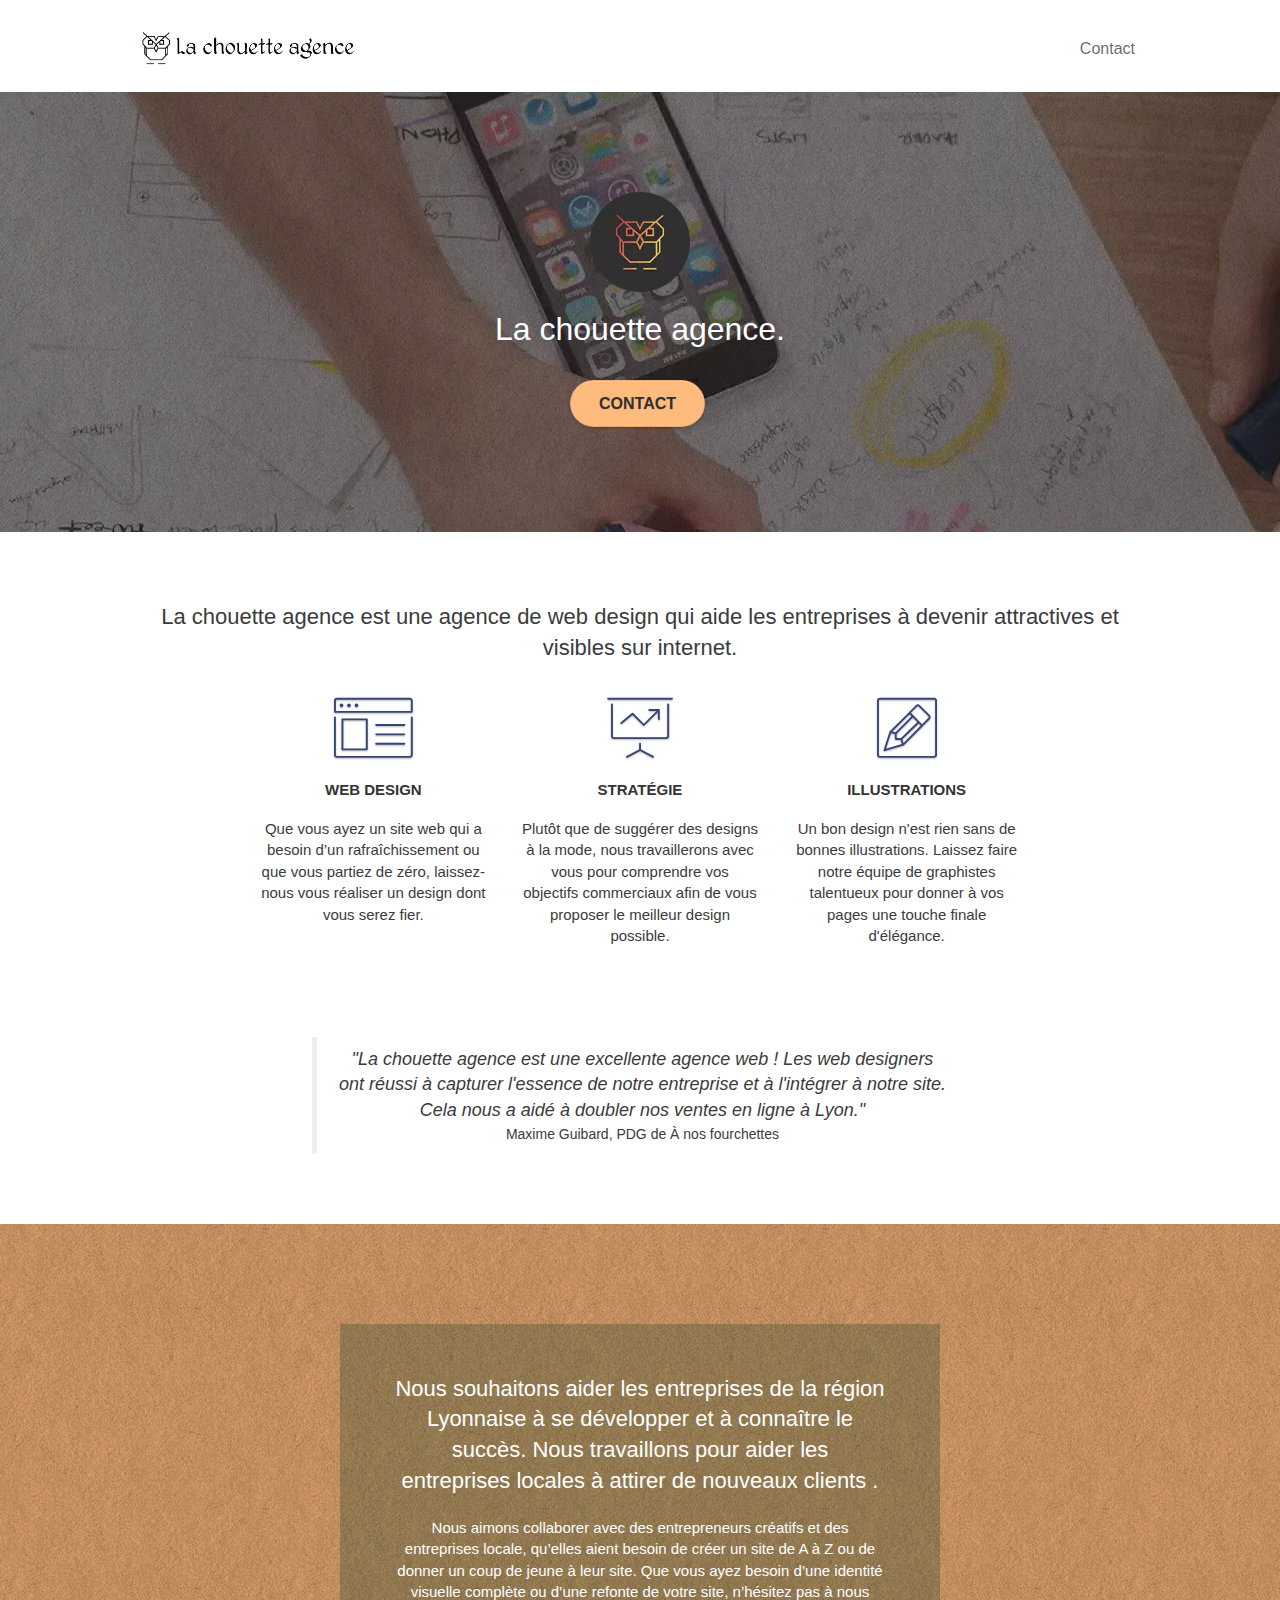
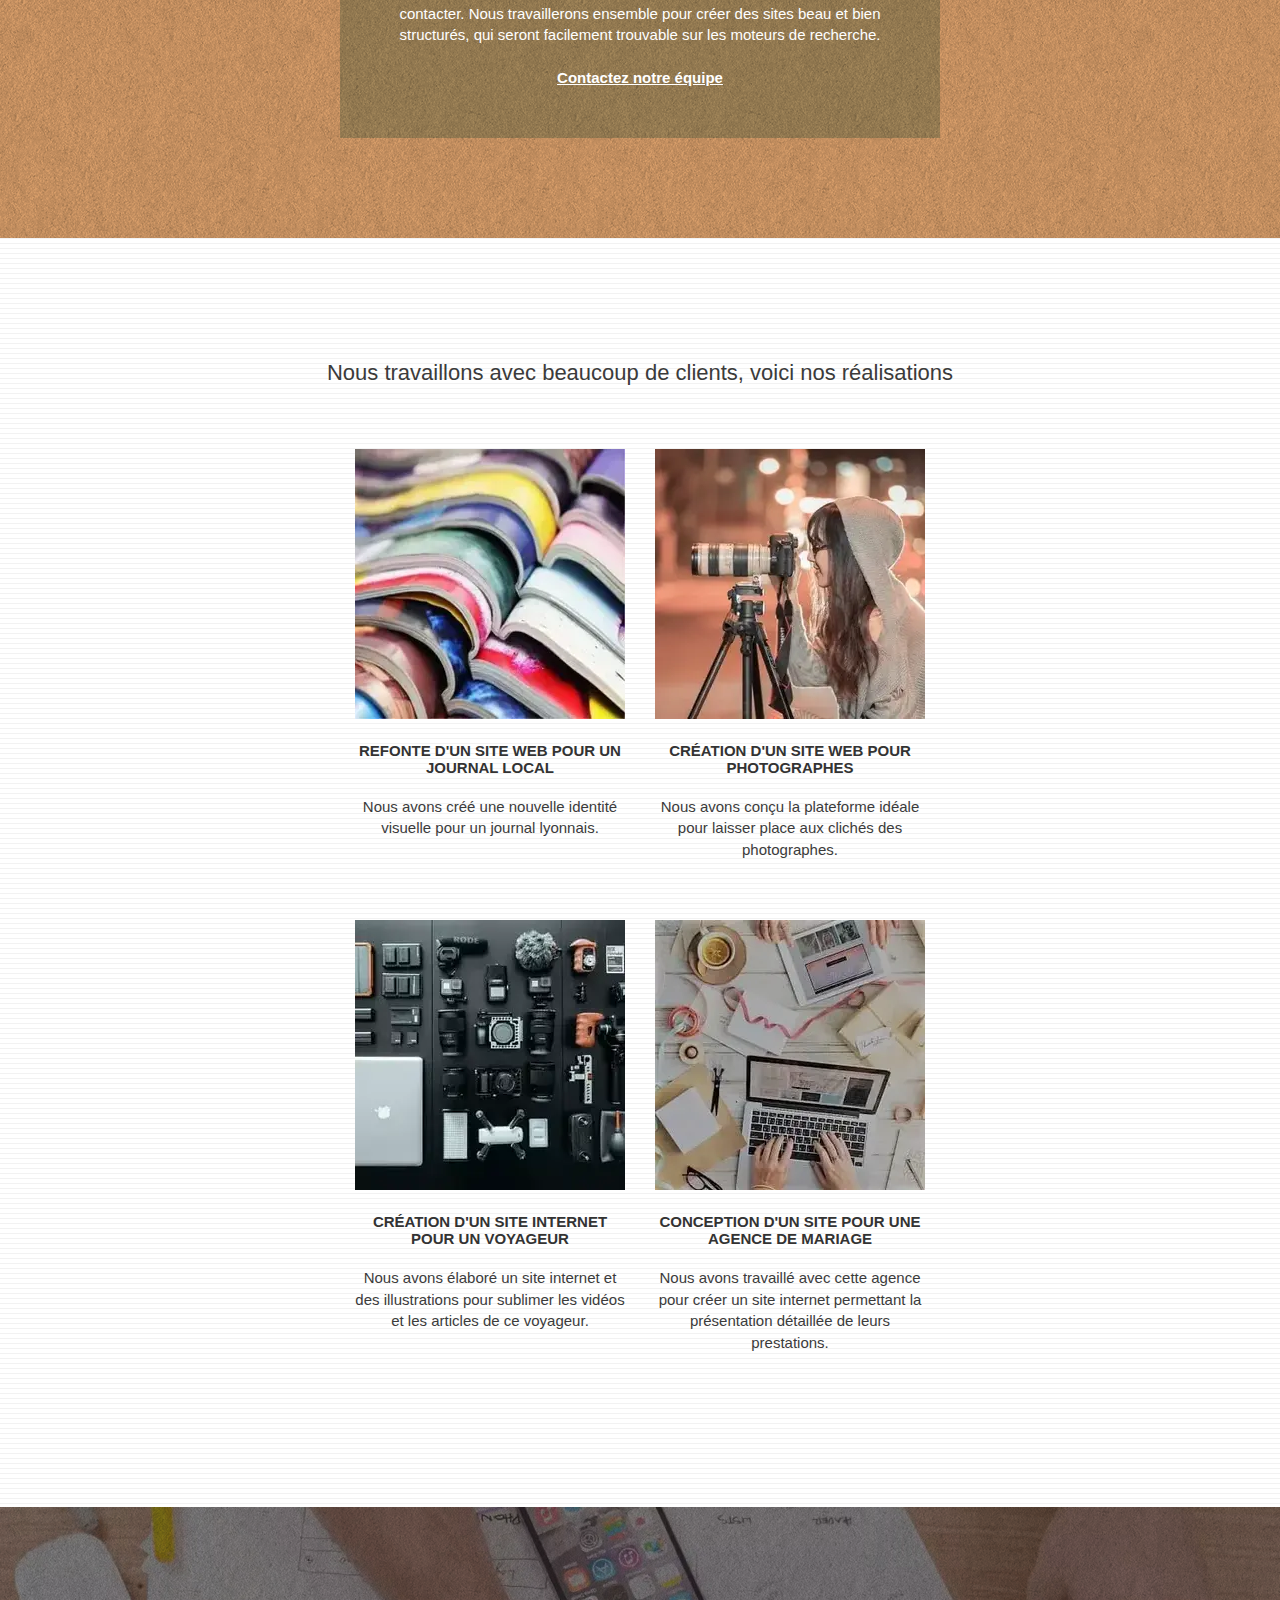
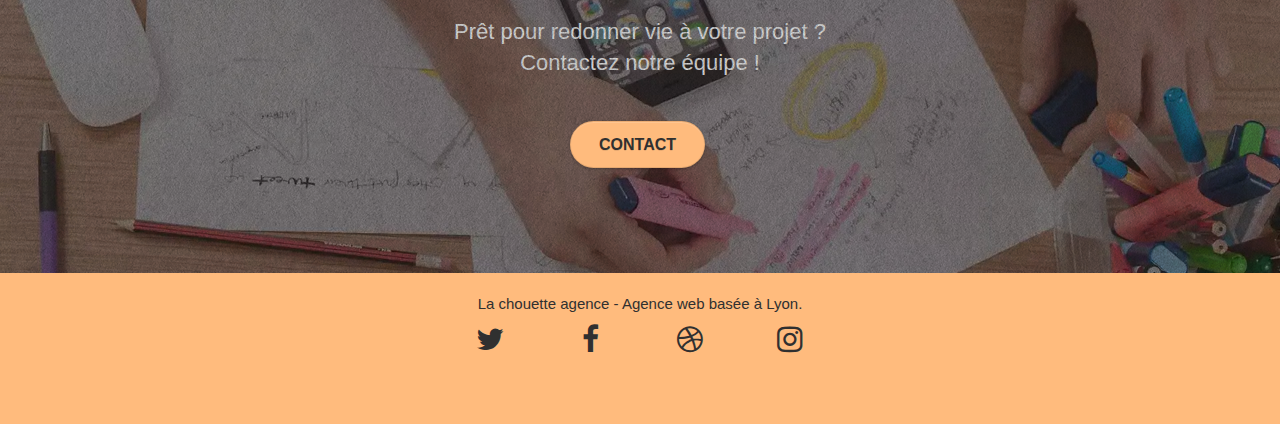
<file: index.html>
<!doctype html>
<html lang="fr">

<head>
    <meta charset="utf-8">
	<title>La chouette agence Web design à Lyon</title> 

    <meta name="description" content="La chouette agence Web design Lyon. Entreprise web design Lyon. Consultant en référencement naturel (SEO). Prestations de conseils et réalisation d’audits, stratégies, plans d’action sur mesure.">
    
	<meta name="viewport" content="width=device-width, initial-scale=1.0"/>

	<meta name="robots" content="index,follow"> 

    <link rel=”canonical” href=”https://devdx.github.io/RobinDessouroux_4_15112021/index.html” /> 

    <link rel="shortcut icon" type="image/png" href="favicon.webp">
    
	<link rel="stylesheet" type="text/css" href="./css/bootstrap.min.css">
	<link rel="stylesheet" type="text/css" href="style.min.css">
    
    
	<link rel="stylesheet" type="text/css" href="./css/font-awesome.css">
	<link rel="stylesheet" type="text/css" href="./css/et-line.css">
	
    <script defer src="./js/jquery-2.1.0.min.js" ></script>
    <script defer src="./js/bootstrap.min.js" ></script>
    <script defer src="./js/blocs.min.js" ></script>    
                
    
    <script defer src="./js/jquery.touchSwipe.min.js" ></script>
    <script defer src="./js/gmaps.min.js" ></script>
    
    
<!-- Analytics -->
 
<!-- Analytics END -->
    
</head>

<body>
    <!-- Principal conteneur -->
    <div class="page-container">
        
        <!-- bloc-0 --><!-- en fait, c'est le header -->
        <header class="bloc bgc-white l-bloc " id="bloc-0">
            <div class="container bloc-sm">
                <nav class="navbar row">
                    <div class="navbar-header">
                        <!-- BLACK HAT ?div class="keywords" style="color:#cccccc;font-size:1px;">Agence web à paris, stratégie web, web design, illustrations, design de site web, site web, web, internet, site internet, site</div-->
                        <a class="navbar-brand" href="index.html"><img src="img/la-chouette-agence.webp" alt="Lyon web design logo agence web meilleure agence" height="40" aria-label="La chouette agence. Agence de design à Lyon" /></a>
                        <!-- BLACK HAT ?div class="keywords" style="color:#cccccc;font-size:1px;">Agence web à paris, stratégie web, web design, illustrations, design de site web, site web, web, internet, site internet, site</div-->
                        <button id="nav-toggle" type="button" class="ui-navbar-toggle navbar-toggle" data-toggle="collapse" data-target=".navbar-1">  
                            <span class="sr-only">Toggle navigation</span><span class="icon-bar"></span><span class="icon-bar"></span><span class="icon-bar"></span>
                        </button>
                    </div>
                    <div class="collapse navbar-collapse navbar-1 special-dropdown-nav">
                        <ul class="site-navigation nav navbar-nav">
                            <li>
                                <!--a href="index.html">Accueil</a--> <!-- utile ? demander à KM -->
                            </li>
                            <li> <!-- utile ? demander à KM -->
                            </li>
                            <li>
                                <a href="page2.html">Contact</a>
                            </li>
                        </ul>
                    </div>
                </nav>
            </div>
        </header>    
        <!-- bloc-0 END -->
            
        <main>

            <!-- bloc-1-presentation --><!-- section pour le SEO -->
            <section class="bloc bgc-dark-slate-blue bg-banniere d-bloc bg-t-edge bloc-bg-texture texture-paper b-parallax" id="bloc-1-hero">
                <div class="container bloc-lg">
                    <div class="row tight-width-whitespace">
                        <div class="col-sm-12">
                            <img src="img/logo.webp" class="center-block image-resize-mode" width="100" alt="La chouette agence, agence web Lyon, création logo Lyon" />
                            <h1 class="text-center hero-bloc-text tc-white ">
                                La chouette agence.
                            </h1>
                            <div class="text-center">
                                <a href="page2.html" class="btn btn-lg btn-clean btn-rd cta-hero btn-atomic-tangerine" id="cta-hero">Contact</a>
                                <!--a href="#bloc-5-cta" class="btn btn-lg btn-clean btn-rd cta-hero btn-atomic-tangerine" id="cta-hero">Contact ancre</a-->
                            </div>
                        </div>
                    </div>
                </div>
            </section>
            <!-- bloc-1-presentation END -->

            <!-- bloc-2-services --><!-- section pour le SEO -->
            <section class="bloc bgc-white l-bloc" id="bloc-2-services">
                <div class="container bloc-md">
                    <div class="row">
                        <div class="col-sm-12 text-center"> 
                            <h2>    
                                La chouette agence est une agence de web design qui aide les entreprises à devenir attractives et visibles sur internet.
                            </h2>			
                        </div>
                    </div>
                    <div class="row voffset-lg med-width-whitespace">
                        <div class="col-sm-4">
                            <div class="text-center">
                                <span class="et-icon-browser sm-shadow icon-dark-slate-blue icons icon-lg"></span>
                            </div>
                            <h3 class="mg-md text-center">
                                Web design
                            </h3>
                            <p class="text-center ">
                                Que vous ayez un site web qui a besoin d&rsquo;un rafraîchissement ou que vous partiez de zéro, laissez-nous vous réaliser un design dont vous serez fier.
                            </p>
                        </div>
                        <div class="col-sm-4">
                            <div class="text-center">
                                <span class="et-icon-presentation sm-shadow icon-dark-slate-blue icons icon-lg"></span>
                            </div>
                            <h3 class="mg-md text-center">
                                Stratégie
                            </h3>
                            <p class="text-center ">
                                Plutôt que de suggérer des designs à la mode, nous travaillerons avec vous pour comprendre vos objectifs commerciaux afin de vous proposer le meilleur design possible.<br>
                            </p>
                        </div>
                        <div class="col-sm-4">
                            <div class="text-center">
                                <span class="et-icon-edit sm-shadow icon-dark-slate-blue icons icon-lg"></span>
                            </div>
                            <h3 class="mg-md text-center">
                                Illustrations
                            </h3>
                            <p class="text-center ">
                                Un bon design n'est rien sans de bonnes illustrations. Laissez faire notre équipe de graphistes talentueux pour donner à vos pages une touche finale d'élégance.
                            </p>
                        </div>
                    </div>
                    
                    <div class="row voffset-lg voffset">
                        <div class="col-xs-12 col-md-8 col-md-offset-2 text-center">                
                                <!--img   alt="agence web, agence web paris, web design paris, stratégie web" src="img/citation.webp" /-->
                            <blockquote>
                                <p class="citation">"La chouette agence est une excellente agence web ! Les web designers ont réussi à capturer l'essence de notre entreprise et à l'intégrer à notre site. Cela nous a aidé à doubler nos ventes en ligne à Lyon."
                                </p>
                                <p class="auteur">Maxime Guibard, PDG de À nos fourchettes</p>
                            </blockquote>         
                        </div>            
                    </div>    

                </div>
            </section>
            <!-- bloc-2-services END -->

            <!-- bloc-3-what-i-do --><!--section-->
            <section class="bloc tc-white bgc-atomic-tangerine bg-presentation d-bloc bloc-bg-texture texture-paper b-parallax" id="bloc-3-what-i-do">
                <div class="container bloc-lg">
                    <div class="row tight-width-whitespace black-background">
                        <div class="col-sm-12">
                            <h2 class="mg-md text-center tc-white">
                                Nous souhaitons aider les entreprises de la région Lyonnaise à se développer et à connaître le succès. Nous travaillons pour aider les entreprises locales à attirer de nouveaux clients .<br>
                            </h2>
                            <p class="text-center white">
                                Nous aimons collaborer avec des entrepreneurs créatifs et des entreprises locale, qu’elles aient besoin de créer un site de A à Z ou de donner un coup de jeune à leur site. Que vous ayez besoin d’une identité visuelle complète ou d’une refonte de votre site, n’hésitez pas à nous contacter. Nous travaillerons ensemble pour créer des sites beau et bien structurés, qui seront facilement trouvable sur les moteurs de recherche. <br><br>
                                <a class="ltc-white bold-link" href="page2.html">
                                    Contactez notre équipe  
                                </a>
                                <br>
                            </p>
                        </div>
                    </div>
                </div>
            </section>
            <!-- bloc-3-what-i-do END -->

            <!-- bloc-4-portfolio --><!--section-->
            <section class="bloc bgc-white bg-lines-h2-bg bg-repeat l-bloc" id="bloc-4-portfolio">
                <div class="container bloc-lg">
                    <div class="row">
                        <div class="col-sm-12 text-center"> 
                            <h2 id="realisations">
                                Nous travaillons avec beaucoup de clients, voici nos réalisations
                            </h2>	
                        </div>
                    </div>
                    <div class="row tight-width-whitespace portfolio-row">
                        <div class="col-sm-6">
                            <a href="#" data-lightbox="img/1.webp" data-gallery-id="gallery-1" data-caption="Refonte d'un site web pour un journal local" data-frame="snapshot-lb">
                                <img src="img/1.webp" alt="Lyon web design logo agence web meilleure agence et refonte site web journal" class="img-responsive portfolio-thumb" />
                            </a>
                            <h3 class="mg-md text-center">
                                Refonte d'un site web pour un journal local
                            </h3>
                            <p class="text-center">
                                Nous avons créé une nouvelle identité visuelle pour un journal lyonnais.
                            </p>
                        </div>
                        <div class="col-sm-6">
                            <a href="#" data-lightbox="img/2.webp" data-gallery-id="gallery-1" data-caption="Création d'un site web pour photographes" data-frame="snapshot-lb"><img src="img/2.webp" class="img-responsive portfolio-thumb" alt="Lyon web design logo agence web meilleure agence, Création d'un site web pour photographes" /></a>
                            <h3 class="mg-md text-center">
                                Création d'un site web pour photographes
                            </h3>
                            <p class="text-center">
                                Nous avons conçu la plateforme idéale pour laisser place aux clichés des photographes.
                            </p>
                        </div>
                    </div>
                    <div class="row tight-width-whitespace portfolio-row">
                        <div class="col-sm-6">
                            <a href="#" data-lightbox="img/3.webp" data-gallery-id="gallery-1" data-caption="Création d'un site internet pour un voyageur" data-frame="snapshot-lb"><img src="img/3.webp" class="img-responsive portfolio-thumb" alt="Lyon web design logo agence web meilleure agence, Création d'un site web pour voyageur"/></a>
                            <h3 class="mg-md text-center">
                                Création d'un site internet pour un voyageur
                            </h3>
                            <p class="text-center">
                                Nous avons élaboré un site internet et des illustrations pour sublimer les vidéos et les articles de ce voyageur.
                            </p>
                        </div>
                        <div class="col-sm-6">
                            <a href="#" data-lightbox="img/4.webp" data-gallery-id="gallery-1" data-caption="Conception d'un site pour une agence de mariage" data-frame="snapshot-lb"><img src="img/4.webp" class="img-responsive portfolio-thumb" alt="Lyon web design logo agence web meilleure agence, Création d'un site web pour agence de mariage" /></a>
                            <h3 class="mg-md text-center">
                                Conception d'un site pour une agence de mariage
                            </h3>
                            <p class="text-center">
                                Nous avons travaillé avec cette agence pour créer un site internet permettant la présentation détaillée de leurs prestations.
                            </p>
                        </div>
                    </div>
                </div>
            <!--/div-->
            </section>
            <!-- bloc-4-portfolio END -->

            <!-- bloc-5-cta -->
            <section class="bloc bgc-dark-slate-blue bg-banniere d-bloc bloc-bg-texture texture-paper" id="bloc-5-cta">
                <div class="container bloc-lg">
                    <div class="row">
                        <h2 class="mg-md text-center tc-white">
                            Prêt pour redonner vie à votre projet ?<br>Contactez notre équipe !
                        </h2>
                        <div class="col-sm-12 text-center">
                            <a href="page2.html" class="btn btn-atomic-tangerine btn-clean btn-rd btn-lg cta-hero">Contact</a>
                        </div>
                    </div>
                </div>
            </section>
            <!-- bloc-5-cta END -->

        </main>    
            
        <!-- Footer - bloc-8 -->
        <footer class="bloc bgc-atomic-tangerine d-bloc" id="bloc-8">
            <div class="container bloc-sm">
                <div class="row">
                    <div class="col-sm-12">
                        <p class="text-center  linkcolor">
                            La chouette agence - Agence web basée à Lyon.<br>
                        </p>
                        <div class="row row-no-gutters social">
                            <div class="col-sm-3">
                                <div class="text-center">
                                    <a class="social" href="https://twitter.com/home"  aria-label="accéder à twitter"><span class="fa fa-twitter icon-md linkcolor" ></span></a>
                                </div>
                            </div>
                            <div class="col-sm-3">
                                <div class="text-center">
                                    <a class="social" href="https://www.facebook.com/" aria-label="accéder à facebook"><span class="fa fa-facebook icon-md linkcolor"></span></a>
                                </div>
                            </div>
                            <div class="col-sm-3">
                                <div class="text-center">
                                    <a class="social" href="https://dribbble.com/" aria-label="accéder à dribbble"><span class="fa fa-dribbble icon-md linkcolor"></span></a>
                                </div>
                            </div>
                            <div class="col-sm-3">
                                <div class="text-center">
                                    <a class="social" href="https://www.instagram.com/" aria-label="accéder à instagram"><span class="fa fa-instagram icon-md linkcolor"></span></a>
                                </div>
                            </div>
                            <div class="keywords" ></div>
                        </div>
                        
                    </div>
                </div>
            </div>
        </footer>
        <!-- Footer - bloc-8 END -->

    </div>
    <!-- Principal conteneur END -->
    
    
    
   

</body>
</html>
</file>
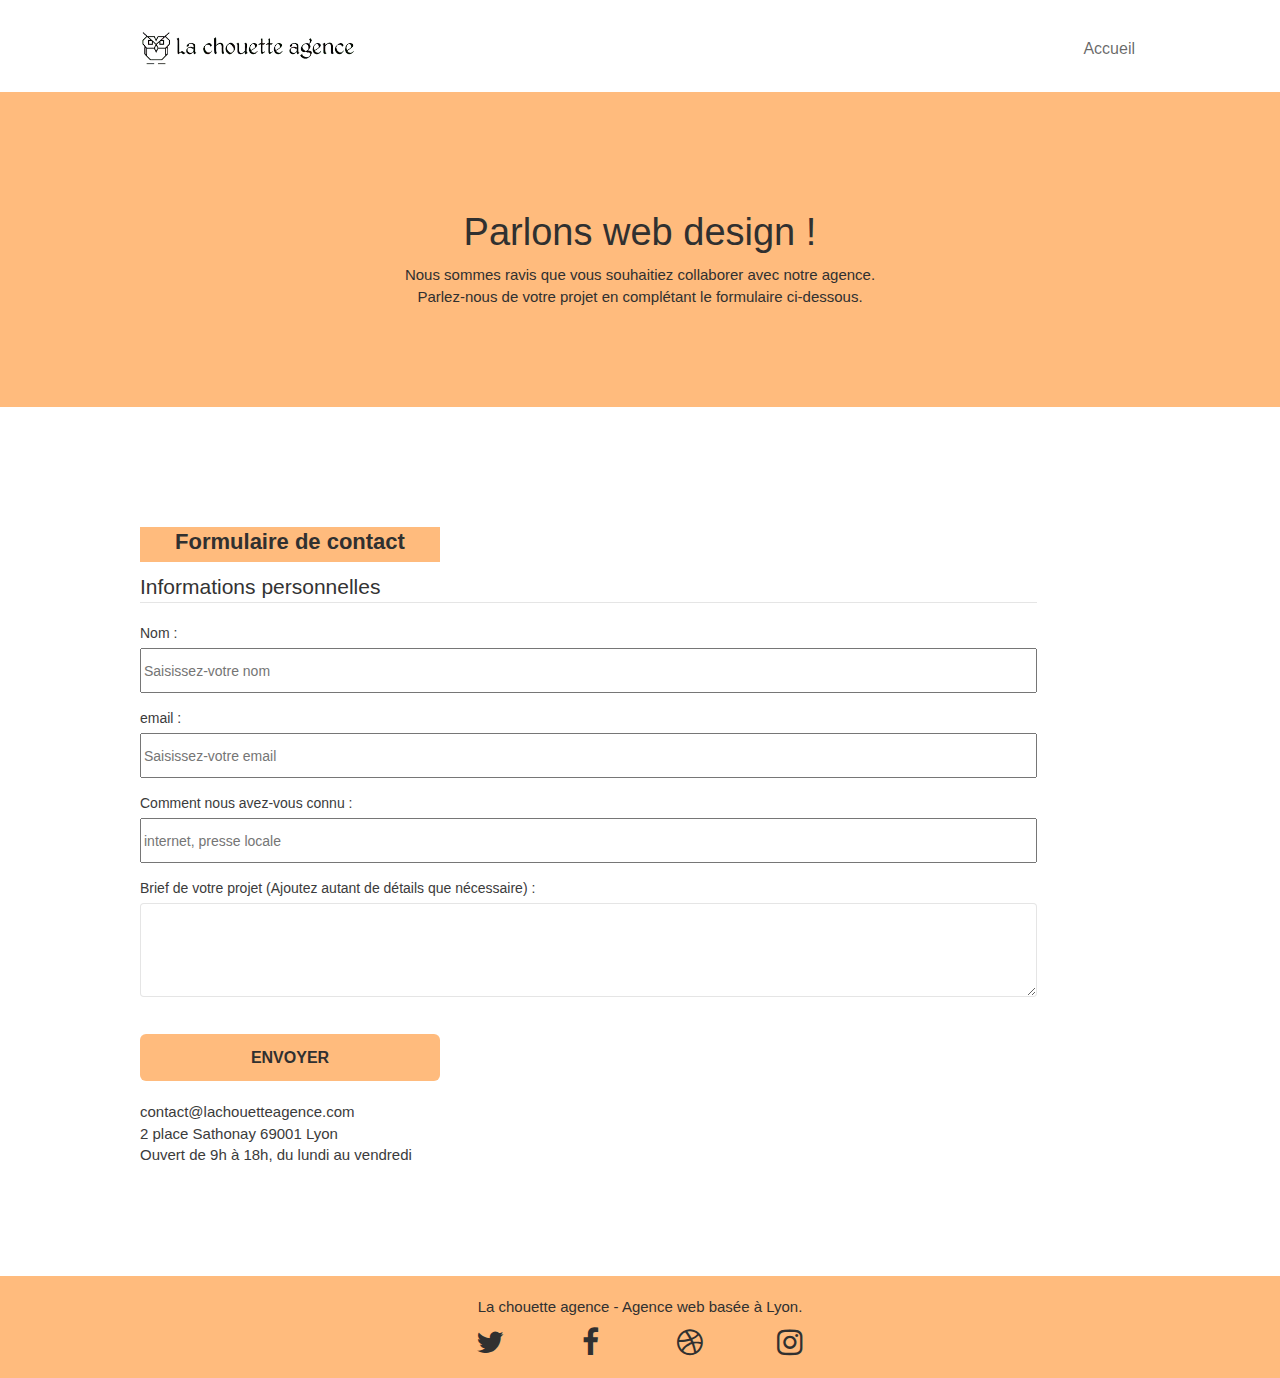
<file: page2.html>
<!doctype html>
<html lang="fr">
<head>
    <meta charset="utf-8">
	<title>La chouette agence Contact</title>
     
	<meta name="description" content="La chouette agence Web design Lyon. Entreprise web design Lyon. Consultant en référencement naturel (SEO). Prestations de conseils et réalisation d’audits, stratégies, plans d’action sur mesure.">

    <meta name="viewport" content="width=device-width, initial-scale=1.0"/>
    <link rel="shortcut icon" type="image/png" href="favicon.webp">
    
	<link rel="stylesheet" type="text/css" href="./css/bootstrap.min.css">
	<link rel="stylesheet" type="text/css" href="style.min.css">
	
	<link rel="stylesheet" type="text/css" href="./css/font-awesome.css">
	<link rel="stylesheet" type="text/css" href="./css/et-line.css">
	
	<script defer src="./js/jquery-2.1.0.min.js" ></script>
	<script defer src="./js/bootstrap.min.js" ></script>
	<script defer src="./js/blocs.min.js" ></script>
		
	<script defer src="./js/jqBootstrapValidation.min.js" ></script>
	<script defer src="./js/formHandler.min.js" ></script>
	
     

    
<!-- Analytics -->
 
<!-- Analytics END -->
    
</head>
<body>
<!-- Principal conteneur -->
	<div class="page-container">
		
	<!-- bloc-0 -->
	<header class="bloc bgc-white l-bloc " id="bloc-0">	
		<div class="container bloc-sm">
			<nav class="navbar row">
				<div class="navbar-header">
					<a class="navbar-brand" href="index.html" aria-label="Retour à l'accueil de La chouette agence. Agence de design à Lyon"><img src="img/la-chouette-agence.webp" alt="atlanta web design logo" height="40" aria-label="La chouette agence agence de design à Lyon"/></a>
					<button id="nav-toggle" type="button" class="ui-navbar-toggle navbar-toggle" data-toggle="collapse" data-target=".navbar-1">
						<span class="sr-only">Toggle navigation</span><span class="icon-bar"></span><span class="icon-bar"></span><span class="icon-bar"></span>
					</button>
				</div>
				<div class="collapse navbar-collapse navbar-1 special-dropdown-nav">
					<ul class="site-navigation nav navbar-nav">
						<li>
							<a href="index.html" aria-label="accéder à la page d'accueil">Accueil</a>
						</li>
					</ul>
				</div>
			</nav>
		</div>
	</header>
	<!-- bloc-0 END -->
	<main>
		<!-- bloc-6 -->
		<section class="bloc bg-dots-bg bg-repeat bgc-atomic-tangerine d-bloc bloc-bg-texture texture-paperP2" id="bloc-6">	
			<div class="container bloc-lg">
				<div class="row">
					<div class="col-sm-12">
						<h1 class="text-center hero-bloc-text tc-darkgrey">
							Parlons web design !
						</h1>
						<p class="text-center mg-lg tc-darkgrey tight-width-whitespace">
							Nous sommes ravis que vous souhaitiez collaborer avec notre agence.<br>
							Parlez-nous de votre projet en complétant le formulaire ci-dessous.
						</p>
					</div>
				</div>
			</div>
		</section>
		<!-- bloc-6 END -->

		<!-- bloc-7 -->
		<section class="bloc bgc-white l-bloc" id="bloc-7">
			<div class="container bloc-lg">
				<div class="row">
					
					<div class="col-sm-6 FlexCont">
					
						<h2 class="h2form">Formulaire de contact</h2>
					
										
						
						<form id="form_1"> 
							<fieldset class="FlexElt">
								<legend>Informations personnelles</legend>
								
								<label for="nom">Nom :</label> <input class="FlexElt" type="text" name="nom" required placeholder="Saisissez-votre nom" id="nom" aria-label="Saisissez-votre nom"/>   
								<br><br><br>								
								<label for="email">email :</label>
								<input class="FlexElt" type="email" name="email" required placeholder="Saisissez-votre email" id="email" aria-label="Saisissez-votre email"/> 
								<br><br><br>		
								<label for="origine">Comment nous avez-vous connu :</label>
								<input class="FlexElt" type="text" name="origine" placeholder="internet, presse locale" id="origine" aria-label="Par quel intermédiaire nous avez-vous trouvé ?" /> 
								<br><br><br>	
							
								<label for="message">Brief de votre projet (Ajoutez autant de détails que nécessaire) :</label>
								<textarea id="message" class="form-control FlexElt" name="message" rows="4" cols="50" required aria-label="décrivez votre projet"></textarea>
								
								<button class="bloc-button btn btn-lg btn-block cta-hero btn-atomic-tangerine btn-form" type="submit">
									Envoyer
								</button>
							</fieldset>
						</form>
					</div>
					<div class="col-sm-6">
						<p>
							contact@lachouetteagence.com<br>2 place Sathonay 69001 Lyon<br>Ouvert de 9h à 18h, du lundi au vendredi<br>
						</p>
					</div>
				</div>
			</div>
		<!--/div-->
		</section>

		<!-- bloc-7 END -->

		<!-- ScrollToTop Button -->
		<a class="bloc-button btn btn-d scrollToTop" onclick="scrollToTarget('1')" href="#" aria-label="retour au haut de la page"><span class="fa fa-chevron-up"></span></a>
		<!-- ScrollToTop Button END-->
	</main>

	<!-- Footer - bloc-8 -->
	<footer class="bloc bgc-atomic-tangerine d-bloc" id="bloc-8">
		<div class="container bloc-sm">
			<div class="row">
				<div class="col-sm-12">
					<p class="text-center linkcolor">
						La chouette agence - Agence web basée à Lyon.<br>
					</p>
					<div class="row row-no-gutters social">
						<div class="col-sm-3">
							<div class="text-center">
								<a class="social" href="https://twitter.com/home"  aria-label="accéder à twitter"><span class="fa fa-twitter icon-md linkcolor"></span></a>
							</div>
						</div>
						<div class="col-sm-3">
							<div class="text-center">
								<a class="social" href="https://www.facebook.com/" aria-label="accéder à facebook"><span class="fa fa-facebook icon-md linkcolor"></span></a>
							</div>
						</div>
						<div class="col-sm-3">
							<div class="text-center">
								<a class="social" href="https://dribbble.com/" aria-label="accéder à dribbble"><span class="fa fa-dribbble icon-md linkcolor"></span></a>
							</div>
						</div>
						<div class="col-sm-3">
							<div class="text-center">
								<a class="social" href="https://www.instagram.com/" aria-label="accéder à instagram"><span class="fa fa-instagram icon-md linkcolor"></span></a>
							</div>
						</div>
					</div>
				</div>
			</div>
		</div>
	</footer>
	<!-- Footer - bloc-8 END -->

	</div>
	<!-- Principal conteneur END -->
 
	

</body>
</html>
</file>
<file: css/et-line.css>
@font-face {
    font-family: et-line;
    src: url(../fonts/et-line.eot);
    src: url(../fonts/et-line.eot?#iefix) format('embedded-opentype'), url(../fonts/et-line.woff) format('woff'), url(../fonts/et-line.ttf) format('truetype'), url(../fonts/et-line.svg#et-line) format('svg');
    font-weight: 400;
    font-style: normal
}

.et-icon-adjustments,
.et-icon-alarmclock,
.et-icon-anchor,
.et-icon-aperture,
.et-icon-attachment,
.et-icon-bargraph,
.et-icon-basket,
.et-icon-beaker,
.et-icon-bike,
.et-icon-book-open,
.et-icon-briefcase,
.et-icon-browser,
.et-icon-calendar,
.et-icon-camera,
.et-icon-caution,
.et-icon-chat,
.et-icon-circle-compass,
.et-icon-clipboard,
.et-icon-clock,
.et-icon-cloud,
.et-icon-compass,
.et-icon-desktop,
.et-icon-dial,
.et-icon-document,
.et-icon-documents,
.et-icon-download,
.et-icon-dribbble,
.et-icon-edit,
.et-icon-envelope,
.et-icon-expand,
.et-icon-facebook,
.et-icon-flag,
.et-icon-focus,
.et-icon-gears,
.et-icon-genius,
.et-icon-gift,
.et-icon-global,
.et-icon-globe,
.et-icon-googleplus,
.et-icon-grid,
.et-icon-happy,
.et-icon-hazardous,
.et-icon-heart,
.et-icon-hotairballoon,
.et-icon-hourglass,
.et-icon-key,
.et-icon-laptop,
.et-icon-layers,
.et-icon-lifesaver,
.et-icon-lightbulb,
.et-icon-linegraph,
.et-icon-linkedin,
.et-icon-lock,
.et-icon-magnifying-glass,
.et-icon-map,
.et-icon-map-pin,
.et-icon-megaphone,
.et-icon-mic,
.et-icon-mobile,
.et-icon-newspaper,
.et-icon-notebook,
.et-icon-paintbrush,
.et-icon-paperclip,
.et-icon-pencil,
.et-icon-phone,
.et-icon-picture,
.et-icon-pictures,
.et-icon-piechart,
.et-icon-presentation,
.et-icon-pricetags,
.et-icon-printer,
.et-icon-profile-female,
.et-icon-profile-male,
.et-icon-puzzle,
.et-icon-quote,
.et-icon-recycle,
.et-icon-refresh,
.et-icon-ribbon,
.et-icon-rss,
.et-icon-sad,
.et-icon-scissors,
.et-icon-scope,
.et-icon-search,
.et-icon-shield,
.et-icon-speedometer,
.et-icon-strategy,
.et-icon-streetsign,
.et-icon-tablet,
.et-icon-target,
.et-icon-telescope,
.et-icon-toolbox,
.et-icon-tools,
.et-icon-tools-2,
.et-icon-trophy,
.et-icon-tumblr,
.et-icon-twitter,
.et-icon-upload,
.et-icon-video,
.et-icon-wallet,
.et-icon-wine {
    font-family: et-line;
    speak: none;
    font-style: normal;
    font-weight: 400;
    font-variant: normal;
    text-transform: none;
    line-height: 1;
    -webkit-font-smoothing: antialiased;
    -moz-osx-font-smoothing: grayscale;
    display: inline-block
}

.et-icon-mobile:before {
    content: "\e000"
}

.et-icon-laptop:before {
    content: "\e001"
}

.et-icon-desktop:before {
    content: "\e002"
}

.et-icon-tablet:before {
    content: "\e003"
}

.et-icon-phone:before {
    content: "\e004"
}

.et-icon-document:before {
    content: "\e005"
}

.et-icon-documents:before {
    content: "\e006"
}

.et-icon-search:before {
    content: "\e007"
}

.et-icon-clipboard:before {
    content: "\e008"
}

.et-icon-newspaper:before {
    content: "\e009"
}

.et-icon-notebook:before {
    content: "\e00a"
}

.et-icon-book-open:before {
    content: "\e00b"
}

.et-icon-browser:before {
    content: "\e00c"
}

.et-icon-calendar:before {
    content: "\e00d"
}

.et-icon-presentation:before {
    content: "\e00e"
}

.et-icon-picture:before {
    content: "\e00f"
}

.et-icon-pictures:before {
    content: "\e010"
}

.et-icon-video:before {
    content: "\e011"
}

.et-icon-camera:before {
    content: "\e012"
}

.et-icon-printer:before {
    content: "\e013"
}

.et-icon-toolbox:before {
    content: "\e014"
}

.et-icon-briefcase:before {
    content: "\e015"
}

.et-icon-wallet:before {
    content: "\e016"
}

.et-icon-gift:before {
    content: "\e017"
}

.et-icon-bargraph:before {
    content: "\e018"
}

.et-icon-grid:before {
    content: "\e019"
}

.et-icon-expand:before {
    content: "\e01a"
}

.et-icon-focus:before {
    content: "\e01b"
}

.et-icon-edit:before {
    content: "\e01c"
}

.et-icon-adjustments:before {
    content: "\e01d"
}

.et-icon-ribbon:before {
    content: "\e01e"
}

.et-icon-hourglass:before {
    content: "\e01f"
}

.et-icon-lock:before {
    content: "\e020"
}

.et-icon-megaphone:before {
    content: "\e021"
}

.et-icon-shield:before {
    content: "\e022"
}

.et-icon-trophy:before {
    content: "\e023"
}

.et-icon-flag:before {
    content: "\e024"
}

.et-icon-map:before {
    content: "\e025"
}

.et-icon-puzzle:before {
    content: "\e026"
}

.et-icon-basket:before {
    content: "\e027"
}

.et-icon-envelope:before {
    content: "\e028"
}

.et-icon-streetsign:before {
    content: "\e029"
}

.et-icon-telescope:before {
    content: "\e02a"
}

.et-icon-gears:before {
    content: "\e02b"
}

.et-icon-key:before {
    content: "\e02c"
}

.et-icon-paperclip:before {
    content: "\e02d"
}

.et-icon-attachment:before {
    content: "\e02e"
}

.et-icon-pricetags:before {
    content: "\e02f"
}

.et-icon-lightbulb:before {
    content: "\e030"
}

.et-icon-layers:before {
    content: "\e031"
}

.et-icon-pencil:before {
    content: "\e032"
}

.et-icon-tools:before {
    content: "\e033"
}

.et-icon-tools-2:before {
    content: "\e034"
}

.et-icon-scissors:before {
    content: "\e035"
}

.et-icon-paintbrush:before {
    content: "\e036"
}

.et-icon-magnifying-glass:before {
    content: "\e037"
}

.et-icon-circle-compass:before {
    content: "\e038"
}

.et-icon-linegraph:before {
    content: "\e039"
}

.et-icon-mic:before {
    content: "\e03a"
}

.et-icon-strategy:before {
    content: "\e03b"
}

.et-icon-beaker:before {
    content: "\e03c"
}

.et-icon-caution:before {
    content: "\e03d"
}

.et-icon-recycle:before {
    content: "\e03e"
}

.et-icon-anchor:before {
    content: "\e03f"
}

.et-icon-profile-male:before {
    content: "\e040"
}

.et-icon-profile-female:before {
    content: "\e041"
}

.et-icon-bike:before {
    content: "\e042"
}

.et-icon-wine:before {
    content: "\e043"
}

.et-icon-hotairballoon:before {
    content: "\e044"
}

.et-icon-globe:before {
    content: "\e045"
}

.et-icon-genius:before {
    content: "\e046"
}

.et-icon-map-pin:before {
    content: "\e047"
}

.et-icon-dial:before {
    content: "\e048"
}

.et-icon-chat:before {
    content: "\e049"
}

.et-icon-heart:before {
    content: "\e04a"
}

.et-icon-cloud:before {
    content: "\e04b"
}

.et-icon-upload:before {
    content: "\e04c"
}

.et-icon-download:before {
    content: "\e04d"
}

.et-icon-target:before {
    content: "\e04e"
}

.et-icon-hazardous:before {
    content: "\e04f"
}

.et-icon-piechart:before {
    content: "\e050"
}

.et-icon-speedometer:before {
    content: "\e051"
}

.et-icon-global:before {
    content: "\e052"
}

.et-icon-compass:before {
    content: "\e053"
}

.et-icon-lifesaver:before {
    content: "\e054"
}

.et-icon-clock:before {
    content: "\e055"
}

.et-icon-aperture:before {
    content: "\e056"
}

.et-icon-quote:before {
    content: "\e057"
}

.et-icon-scope:before {
    content: "\e058"
}

.et-icon-alarmclock:before {
    content: "\e059"
}

.et-icon-refresh:before {
    content: "\e05a"
}

.et-icon-happy:before {
    content: "\e05b"
}

.et-icon-sad:before {
    content: "\e05c"
}

.et-icon-facebook:before {
    content: "\e05d"
}

.et-icon-twitter:before {
    content: "\e05e"
}

.et-icon-googleplus:before {
    content: "\e05f"
}

.et-icon-rss:before {
    content: "\e060"
}

.et-icon-tumblr:before {
    content: "\e061"
}

.et-icon-linkedin:before {
    content: "\e062"
}

.et-icon-dribbble:before {
    content: "\e063"
}
</file>
<file: style.min.css>
body{margin:0;padding:0;background:#FFF;overflow-x:hidden;-webkit-font-smoothing:antialiased;-moz-osx-font-smoothing:grayscale}.citation{display:flex;justify-content:center;margin:0 auto;font-style:italic;font-size:18px}.auteur{margin:0 auto;font-size:14px}figure{display:flex;flex-flow:column;padding:5px;min-width:220px;margin:auto}.keywords{margin-bottom:30px;min-height:50px}.linkcolor{color:#303030!important;background-color:#ffbb7d}.d-bloc a:hover .icon-md{color:#4400a2!important}.FlexCont{display:flex;flex-direction:column;min-width:200px;width:90%}.FlexElt{display:flex;flex-direction:row;flex-wrap:wrap;min-width:200px;width:100%;margin-bottom:15px}.btn-form{max-width:300px}.h2form{max-width:300px;height:35px;color:#303030;font-weight:700;background-color:#ffbb7d;text-align:center}a,button{transition:all .3s ease-in-out;outline:none!important}a:hover{text-decoration:none;cursor:pointer}.bloc{width:100%;clear:both;background:50% 50% no-repeat;padding:0 50px;-webkit-background-size:cover;-moz-background-size:cover;-o-background-size:cover;background-size:cover;position:relative}.bloc .container{padding-left:0;padding-right:0}.bloc-lg{padding:100px 50px}.bloc-md{padding:50px}.bloc-sm{padding:20px 50px}.bg-center,.bg-l-edge,.bg-r-edge,.bg-t-edge,.bg-b-edge,.bg-tl-edge,.bg-bl-edge,.bg-tr-edge,.bg-br-edge,.bg-repeat{-webkit-background-size:auto!important;-moz-background-size:auto!important;-o-background-size:auto!important;background-size:auto!important}.bg-repeat{background:repeat}.bg-t-edge{background:top no-repeat}.bloc-bg-texture::before{content:"";background-size:2px 2px;position:absolute;top:0;bottom:0;left:0;right:0}.texture-paper::before{background:url(img/texture-paper.webp);background-size:280px 280px}.texture-paperP2::before{background:#FFBB7D!important;background-size:280px 280px}.b-parallax{background-attachment:fixed}.d-bloc{color:rgba(255,255,255,.7)}.d-bloc button:hover{color:rgba(255,255,255,.9)}.d-bloc .icon-round,.d-bloc .icon-square,.d-bloc .icon-rounded,.d-bloc .icon-semi-rounded-a,.d-bloc .icon-semi-rounded-b{border-color:rgba(255,255,255,.9)}.d-bloc .divider-h span{border-color:rgba(255,255,255,.2)}.d-bloc .a-btn,.d-bloc .navbar a,.d-bloc .navbar-brand,.d-bloc a .icon-sm,.d-bloc a .icon-lg,.d-bloc a .icon-xl,.d-bloc h1 a,.d-bloc h2 a,.d-bloc h3 a,.d-bloc h4 a,.d-bloc h5 a,.d-bloc h6 a{color:rgba(255,255,255,.6)}.d-bloc .a-btn:hover,.d-bloc .navbar a:hover,.d-bloc .navbar-brand:hover,.d-bloc a:hover .icon-sm,.d-bloc a:hover .icon-lg,.d-bloc a:hover .icon-xl,.d-bloc h1 a:hover,.d-bloc h2 a:hover,.d-bloc h3 a:hover,.d-bloc h4 a:hover,.d-bloc h5 a:hover,.d-bloc h6 a:hover,.d-bloc p a:hover{color:rgba(255,255,255,1)}.d-bloc .navbar-toggle .icon-bar{background:rgba(255,255,255,1)}.d-bloc .btn-wire,.d-bloc .btn-wire:hover{color:rgba(255,255,255,1);border-color:rgba(255,255,255,1)}.d-bloc .panel{color:rgba(0,0,0,.5)}.d-bloc .panel button:hover{color:rgba(0,0,0,.7)}.d-bloc .panel icon{border-color:rgba(0,0,0,.7)}.d-bloc .panel .divider-h span{border-color:rgba(0,0,0,.1)}.d-bloc .panel .a-btn{color:rgba(0,0,0,.6)}.d-bloc .panel .a-btn:hover{color:rgba(0,0,0,1)}.d-bloc .panel .btn-wire,.d-bloc .panel .btn-wire:hover{color:rgba(0,0,0,.7);border-color:rgba(0,0,0,.3)}.d-bloc .panel,.l-bloc{color:rgba(0,0,0,.5)}.d-bloc .panel button:hover,.l-bloc button:hover{color:rgba(0,0,0,.7)}.l-bloc .icon-round,.l-bloc .icon-square,.l-bloc .icon-rounded,.l-bloc .icon-semi-rounded-a,.l-bloc .icon-semi-rounded-b{border-color:rgba(0,0,0,.7)}.d-bloc .panel .divider-h span,.l-bloc .divider-h span{border-color:rgba(0,0,0,.1)}.d-bloc .panel .a-btn,.l-bloc .a-btn,.l-bloc .navbar a,.l-bloc .navbar-brand,.l-bloc a .icon-sm,.l-bloc a .icon-md,.l-bloc a .icon-lg,.l-bloc a .icon-xl,.l-bloc h1 a,.l-bloc h2 a,.l-bloc h3 a,.l-bloc h4 a,.l-bloc h5 a,.l-bloc h6 a,.l-bloc p a{color:rgba(0,0,0,.6)}.d-bloc .panel .a-btn:hover,.l-bloc .a-btn:hover,.l-bloc .navbar a:hover,.l-bloc .navbar-brand:hover,.l-bloc a:hover .icon-sm,.l-bloc a:hover .icon-md,.l-bloc a:hover .icon-lg,.l-bloc a:hover .icon-xl,.l-bloc h1 a:hover,.l-bloc h2 a:hover,.l-bloc h3 a:hover,.l-bloc h4 a:hover,.l-bloc h5 a:hover,.l-bloc h6 a:hover,.l-bloc p a:hover{color:rgba(0,0,0,1)}.l-bloc .navbar-toggle .icon-bar{color:rgba(0,0,0,.6)}.d-bloc .panel .btn-wire,.d-bloc .panel .btn-wire:hover,.l-bloc .btn-wire,.l-bloc .btn-wire:hover{color:rgba(0,0,0,.7);border-color:rgba(0,0,0,.3)}.voffset{margin-top:30px}.voffset-lg{margin-top:80px}.row-no-gutters{margin-right:0;margin-left:0}.row.row-no-gutters>[class^="col-"],.row.row-no-gutters>[class*=" col-"]{padding-right:0;padding-left:0}#bloc-1-hero h1{font-size:32px}.navbar{margin-bottom:0;z-index:1}.navbar-brand{height:auto;padding:3px 15px;font-size:25px;font-weight:400;font-weight:600;line-height:44px}.navbar-brand img{max-height:200px;margin:0 5px 0 0;display:inline}.navbar-brand img[src$=svg]{min-width:100px}.nav-center .navbar-brand img{margin:0}.navbar .nav{padding-top:2px;margin-right:-16px;float:right;z-index:1}.nav>li{float:left;margin-top:4px;font-size:16px}.navbar-nav .open .dropdown-menu>li>a{text-align:inherit}.nav>li a:hover,.nav>li a:focus{background:transparent}.navbar-toggle{margin:10px 10px 0 0;border:0}.navbar-toggle:hover{background:transparent!important}.navbar-toggle .icon-bar{background-color:rgba(0,0,0,.5);width:26px}.nav-invert .navbar .nav{float:left}.nav-invert .navbar-header,.nav-invert .navbar-brand{float:right;position:relative;z-index:2}@media (min-width:768px){.site-navigation{position:absolute;top:50%;right:20px;transform:translate(0,-50%);-webkit-transform:translateY(-50%)}.nav>li .dropdown-menu a,.nav>li .dropdown-menu a:hover{color:#484848}.nav-invert .site-navigation{left:0;right:0}.nav-center{text-align:center}.nav-center .navbar-header{width:100%}.nav-center .navbar-header,.nav-center .navbar-brand,.nav-center .nav>li{float:none;display:inline-block}.nav-center .site-navigation{position:relative;width:100%;right:0;margin-right:0;margin-top:20px}.nav-center.mini-nav .navbar-toggle{float:none;margin:10px auto 0}}.nav>li>.dropdown a{background:none!important;display:block;padding:14px 15px}nav .caret{margin:0 5px}.dropdown-menu .dropdown-menu{top:-8px;left:100%}.dropdown-menu .dropmenu-flow-right{top:100%;left:0;margin-left:-1px;border-top-left-radius:0;border-top-right-radius:0}.dropdown-menu .dropdown span{border:4px solid #000;border-top-color:transparent;border-right-color:transparent;border-bottom-color:transparent;margin:6px -5px 0 0!important;float:right}.mg-md{margin-top:10px;margin-bottom:20px}.mg-lg{margin-top:10px;margin-bottom:40px}.btn{margin:0 5px 5px 0}.btn.pull-right{margin:0 0 5px 5px}.btn-d,.btn-d:hover,.btn-d:focus{color:#FFF;background:rgba(0,0,0,.3)}button{outline:none!important}.btn-rd{border-radius:40px}.btn-clean{border:1px solid rgba(0,0,0,.08);border-bottom-color:rgba(0,0,0,.1);text-shadow:0 1px 0 rgba(0,0,1,.1);box-shadow:0 1px 3px rgba(0,0,1,.25),inset 0 1px 0 0 rgba(255,255,255,.15)}.icon-md{font-size:30px!important}.icon-lg{font-size:60px!important}.sm-shadow{text-shadow:0 1px 2px rgba(0,0,0,.3)}.panel-sq,.panel-sq .panel-heading,.panel-sq .panel-footer{border-radius:0}.panel-rd{border-radius:30px}.panel-rd .panel-heading{border-radius:29px 29px 0 0}.panel-rd .panel-footer{border-radius:0 0 29px 29px}.form-control{border-color:rgba(0,0,0,.1);box-shadow:none}.scrollToTop{width:40px;height:40px;position:fixed;bottom:20px;right:20px;opacity:0;z-index:500;transition:all .3s ease-in-out}.scrollToTop span{margin-top:6px}.showScrollTop{font-size:14px;opacity:1}a[data-lightbox]{position:relative;display:block;text-align:center}a[data-lightbox]:hover::before{content:"+";font-family:"HelveticaNeue-Light","Helvetica Neue Light","Helvetica Neue",Helvetica,Arial;font-size:32px;width:50px;height:50px;margin-left:-25px;border-radius:50%;background:rgba(0,0,0,.6);color:#FFF;font-weight:100;z-index:1;position:absolute;top:50%;transform:translateY(-50%);-webkit-transform:translateY(-50%)}a[data-lightbox]:hover img{opacity:.6;-webkit-animation-fill-mode:none;animation-fill-mode:none}#lightbox-modal{display:flex;align-items:center}#lightbox-modal .modal-dialog{width:90%;max-width:900px;margin:0 auto 0}#lightbox-modal .modal-dialog img{max-height:90vh;margin:0 auto}.lightbox-caption{padding:20px;color:#FFF;background:rgba(0,0,0,.5);position:absolute;left:15px;right:15px;bottom:5px}.close-lightbox{color:#FFF;font-size:30px;position:absolute;top:20px;right:20px;z-index:20;background:rgba(0,0,0,.5);border:none;line-height:30px;padding:0 9px 5px;opacity:.3}.close-lightbox:hover,.next-lightbox:hover,.prev-lightbox:hover{opacity:1;color:#FFF}.next-lightbox,.prev-lightbox{font-size:20px;color:rgba(255,255,255,.9);background:rgba(0,0,0,.5);transition:all .2s ease-in-out;position:absolute;top:45%;z-index:1;opacity:.4}.next-lightbox{padding:6px 8px 1px 13px;right:25px}.prev-lightbox{padding:6px 13px 1px 10px;left:25px}.snapshot-lb .modal-body{padding-bottom:45px}.snapshot-lb .lightbox-caption{padding:0;color:rgba(0,0,0,.5);background:none}h1,h2,h3,h4,h5,h6,p,label,.btn,a{font-family:"helvetica";font-weight:400;color:#3b3b3b}.container{max-width:1000px}.hero-bloc-text{font-size:38px}.hero-bloc-text-sub{font-size:36px}.statement-bloc-text{line-height:26px;font-style:italic;font-size:20px;text-align:center;font-weight:lighter;max-width:520px;margin:auto auto auto auto}p{font-size:15px}.tight-width-whitespace{max-width:600px;margin:auto auto auto auto}.h1{font-size:20px;font-family:"Open Sans"}.cta-hero{margin-top:22px;color:#FFFFFF!important;text-transform:uppercase;padding:12px 28px 12px 28px;font-size:16px;font-weight:700}.social{max-width:400px;min-width:48px;margin:auto auto auto auto}h2{font-size:22px;line-height:1.4em}h3{font-size:15px;text-transform:uppercase;font-weight:700;color:#333333!important}.med-width-whitespace{max-width:800px;margin:auto auto auto auto;box-shadow:0 0 0 #000}h1{color:#333333!important}h4{color:#333333!important}.icons{margin-bottom:14px;margin-top:24px}.white{color:#FFFFFF!important}.portfolio-thumb{margin-bottom:24px;max-width:270px;width:100%;max-height:270px;height:100%;margin-left:auto;margin-right:auto}.portfolio-row{margin-bottom:44px;margin-top:50px}.avatar{box-shadow:0 4px 9px rgba(0,0,0,.3)}.black-background{background-color:rgba(165,147,99,.7);padding:40px 40px 40px 40px}.bold-link{font-weight:900;text-decoration:underline!important}.bgc-white{background-color:#FFF}.bgc-dark-slate-blue{background-color:#364577}.bgc-atomic-tangerine{background-color:#ffbb7d}.tc-white{color:#FFFF!important}.tc-darkgrey{color:#303030!important}.btn-atomic-tangerine{background-color:#ffbb7d;color:#303030!important}.btn-atomic-tangerine:hover{background:#c27956!important;color:#FFFFFF!important}.ltc-white{color:#FFFFFF!important}.ltc-white:hover{color:#cccccc!important}.ltc-atomic-tangerine{color:#F3976C!important}.ltc-atomic-tangerine:hover{color:#c27956!important}.icon-dark-slate-blue{color:#364577!important;border-color:#364577!important}.bg-dots-bg{background-image:url(img/dots-bg.webp)}.bg-lines-h2-bg{background-image:url(img/lines-h2-bg.webp)}.bg-banniere{background-image:url(img/la-chouette-agence-banniere.webp)}.bg-presentation{background-image:url(img/image-de-presentation.webp)}@media (max-width:1024px){.bloc{padding-left:20px;padding-right:20px}.bloc.full-width-bloc,.bloc-tile-2.full-width-bloc .container,.bloc-tile-3.full-width-bloc .container,.bloc-tile-4.full-width-bloc .container{padding-left:0;padding-right:0}}@media (max-width:992px) and (min-width:768px){.navbar .nav{max-width:80%}.nav-center.navbar .nav{max-width:100%}}@media only screen and (min-width:768px) and (max-width:1024px) and (orientation:landscape){.b-parallax{background-attachment:scroll}}@media only screen and (min-width:1024px) and (max-width:1366px) and (-webkit-min-device-pixel-ratio:1.5){.b-parallax{background-attachment:scroll}}@media (max-width:991px){.container{width:100%}.b-parallax{background-attachment:scroll}.page-container,#hero-bloc{overflow-x:hidden;position:relative}.bloc{padding-left:constant(safe-area-inset-left);padding-right:constant(safe-area-inset-right)}.bloc-group,.bloc-group .bloc{display:block;width:100%}.bloc-fill-screen .fill-bloc-top-edge,.bloc-fill-screen .fill-bloc-bottom-edge{padding:0 20px;padding-left:constant(safe-area-inset-left);padding-right:constant(safe-area-inset-right)}}@media (max-width:767px){.page-container{overflow-x:hidden;position:relative}h1,h2,h3,h4,h5,h6,p,#disqus_thread{padding-left:10px!important;padding-right:10px!important}.b-parallax{background-attachment:scroll}.navbar .nav{padding-top:0;border-top:1px solid rgba(0,0,0,.2);float:none!important}.navbar.row{margin-left:0;margin-right:0}.site-navigation{position:inherit;transform:none;-webkit-transform:none;-ms-transform:none}.nav>li{margin-top:0;border-bottom:1px solid rgba(0,0,0,.1);background:rgba(0,0,0,.05);text-align:left;padding-left:15px;width:100%}.nav>li:hover{background:rgba(0,0,0,.08)}.dropdown .dropdown a .caret{float:none;margin:5px 0 0 10px!important;border:4px solid #000;border-bottom-color:transparent;border-right-color:transparent;border-left-color:transparent}#hero-bloc .navbar .nav{background:rgba(0,0,0,.8)}#hero-bloc .navbar .nav a{color:rgba(255,255,255,.6)}.hero{padding:50px 0}.hero-nav{left:-1px;right:-1px}.navbar-collapse{padding:0;overflow-x:hidden;-webkit-box-shadow:none;box-shadow:none}.navbar-brand img{max-height:40px;width:auto}.nav-invert .navbar-header{float:none;width:100%}.nav-invert .navbar-toggle{float:left;margin-left:10px}.bloc{padding-left:0;padding-right:0}.bloc-xxl,.bloc-xl,.bloc-lg{padding:40px 0}.h2form{margin-left:2px}.bloc-sm,.bloc-md{padding-left:0;padding-right:0}.bloc-tile-2 .container,.bloc-tile-3 .container,.bloc-tile-4 .container,.bloc-fill-screen .fill-bloc-top-edge,.bloc-fill-screen .fill-bloc-bottom-edge{padding-left:0;padding-right:0}.a-block{padding:0 10px}.btn-dwn{display:none}.voffset{margin-top:5px}.voffset-md{margin-top:20px}.voffset-lg{margin-top:30px}form{padding:5px}.close-lightbox{display:inline-block}.blocsapp-device-iphone5{background-size:216px 425px;padding-top:60px;width:216px;height:425px}.blocsapp-device-iphone5 img{width:180px;height:320px}}@media (max-width:400px){.bloc{padding-left:0;padding-right:0}}@media (max-width:767px){.bloc-mob-center-text{text-align:center}}
</file>
